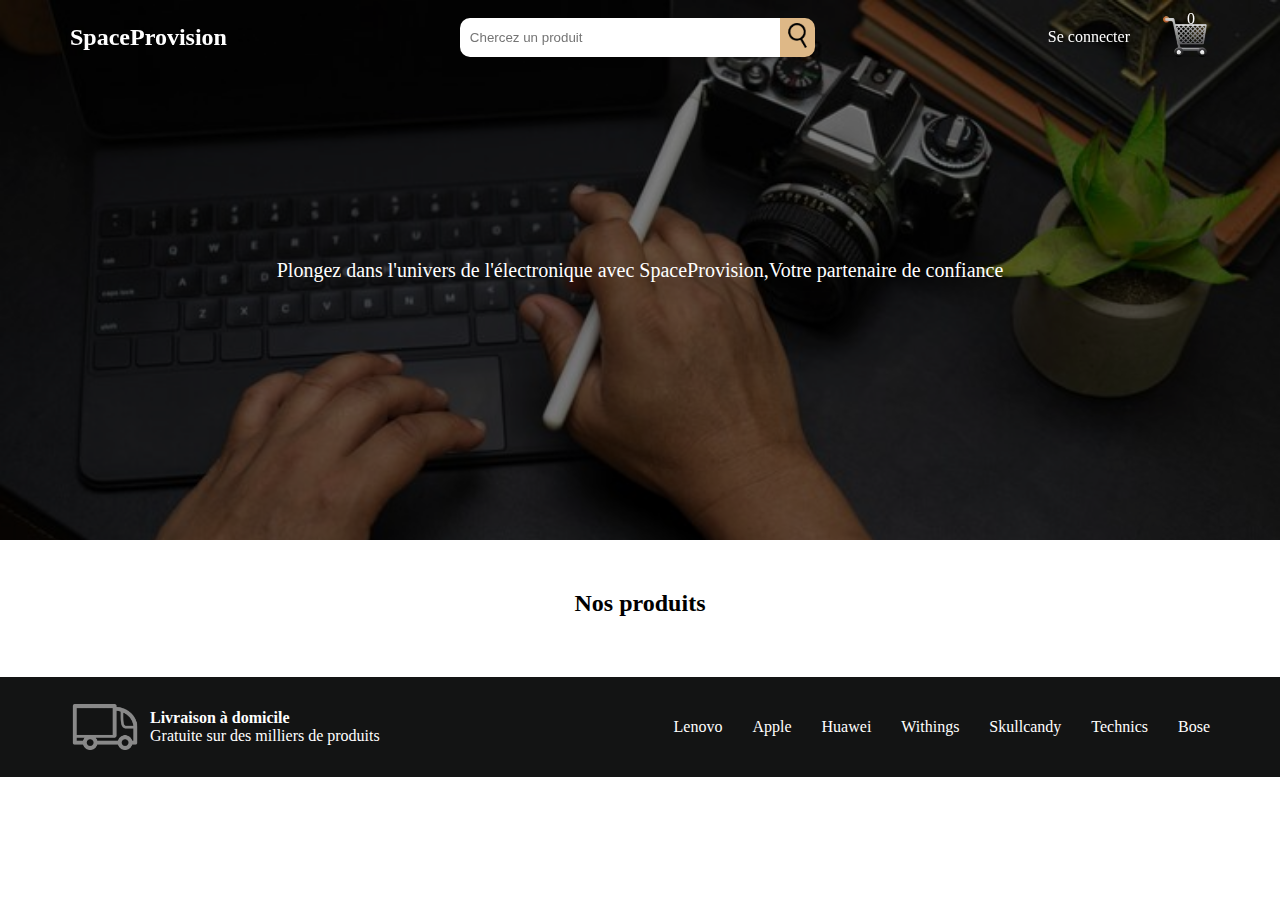
<file: index.html>
<!DOCTYPE html>
<html lang="en">
<head>
    <meta charset="UTF-8">
    <meta name="viewport" content="width=device-width, initial-scale=1.0">
    <title>Space of the Provision</title>
    <link rel="stylesheet" href="sytle.css">
    <link rel="shortcut icon" href="images/sletter.jpg" type="image/pgn">
</head>
<body>
    <header class="header">
        <div class="container">
            <div class="header_content">
                <a href="/"><h2>SpaceProvision</h2></a>
                <form action="" id="champ">
                    <input type="text" name="recherche" id="rech-content" placeholder="Chercez un produit">
                    <div class="rech"><img src="images/loupe_109164 (2).png" alt="icone de recherche" id="icon_rech" ></div>
                </form>
                <div class="menu">
                    <ul class="menu_list">
                        <li><a href="/connexion.html">Se connecter</a></li> 
                        <a href="/panier.html"><li><span id="cart-count">0</span><img src="images/diagram-61_24456.webp" alt="" id="cart"></li></a>
                    </ul>
                </div>
            </div>
        </div>
    </header>
    <main>
        <section class="banner">
            <div class="container">
                <h1>Plongez dans l'univers de l'électronique avec <a href="#">SpaceProvision</a>,Votre partenaire de confiance</h1>
            </div>
        </section>
        <section class="catalogue">
            <h2>Nos produits</h2>
            <div class="container">
                <div class="products">
                    <div class="products_category"></div>
                    <div class="products_list"></div>
                </div>
            </div>
        </section>
    </main>
    <footer>
        <div class="container">
            <div class="footer_content">
                <div class="livraison">
                    <img src="images/livrai.webp" alt="" style="height: 70px;" id="liv">
                     <div class="text">
                        <h4>Livraison à domicile</h4>
                        <p>Gratuite sur des milliers de produits</p>
                    </div> 
                </div>
                <div class="marques">
                    <ul>
                       <li><a href="">Lenovo</a></li>
                       <li><a href="">Apple</a></li>
                       <li><a href="">Huawei</a></li>
                       <li><a href="">Withings</a></li>
                       <li><a href="">Skullcandy</a></li>
                       <li><a href="">Technics</a></li>
                       <li><a href="">Bose</a></li>
                    </ul>
                  <h3>Nos marques</h3>
                </div>
            </div>
        </div>
    </footer>
    <script src="./script.js"></script>
</body>
</html>
</file>
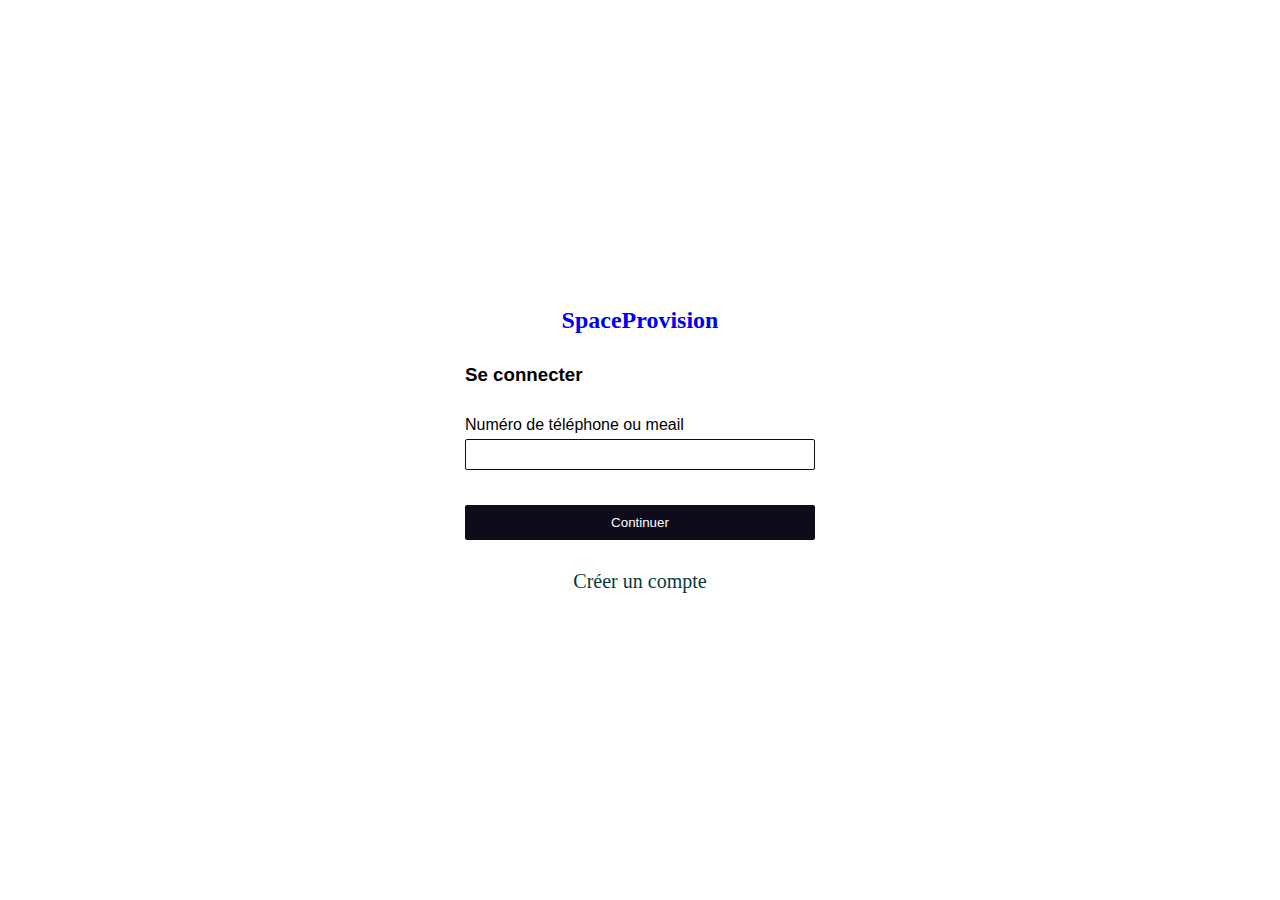
<file: connexion.html>
<!DOCTYPE html>
<html lang="en">
<head>
    <meta charset="UTF-8">
    <meta name="viewport" content="width=device-width, initial-scale=1.0">
    <title>connexion page</title>
    <link rel="stylesheet" href="fichier.css">
</head>
<body>
    <a href="/"><h2>SpaceProvision</h2></a>
    <div class="form">
        <h3>Se connecter</h3>
        <form action="" id="connect">
            <label for="email">Numéro de téléphone ou meail</label>
            <input type="text"  id="email">
            <button type="submit">Continuer</button>
        </form>
    </div>
    <span><a href="/inscription.html" style="color: rgb(3, 58, 58); font-size: 20px;">Créer un compte</a></span>
    <script src="insciption.js"></script>
</body>
</html>
</file>
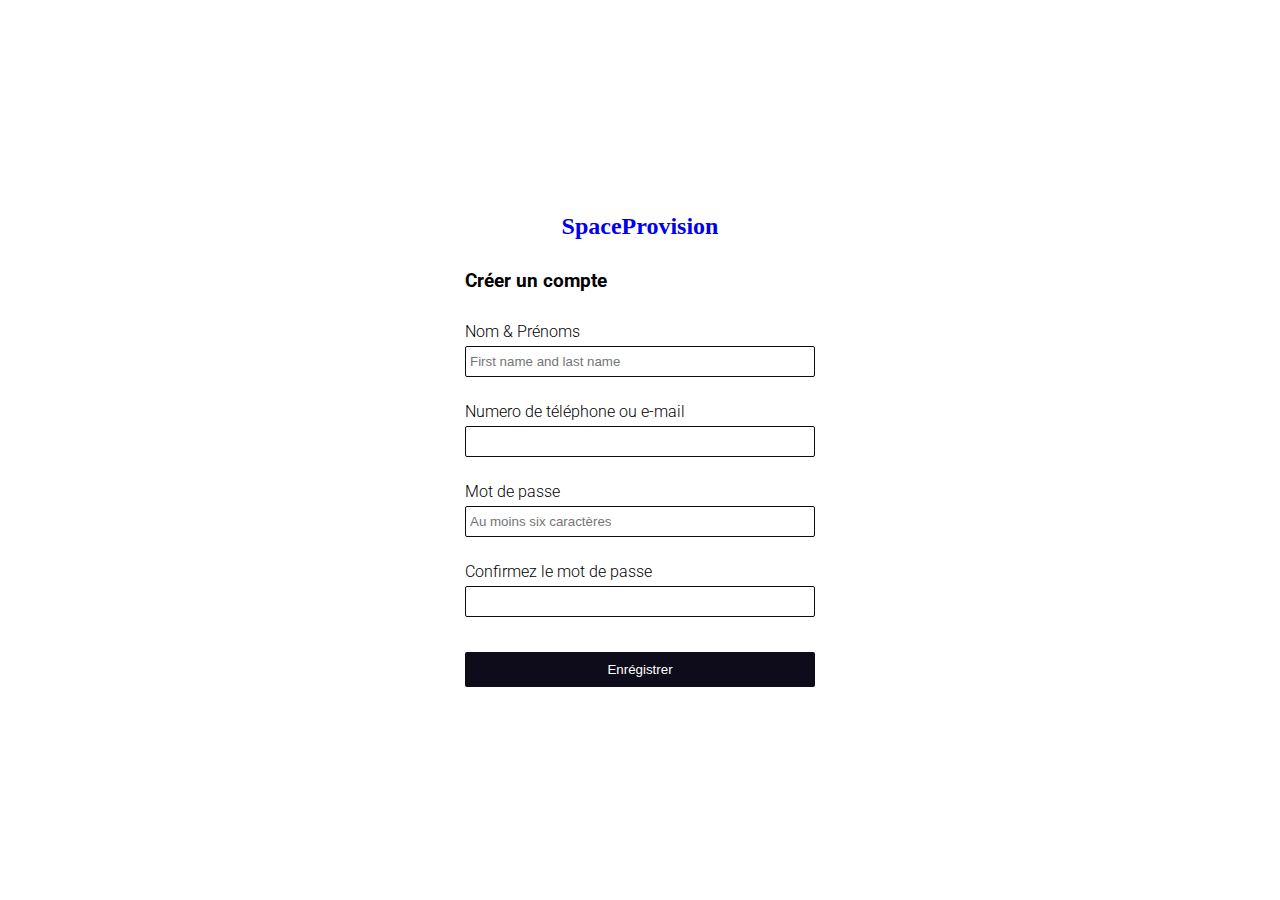
<file: inscription.html>
<!DOCTYPE html>
<html lang="en">
<head>
    <meta charset="UTF-8">
    <meta name="viewport" content="width=device-width, initial-scale=1.0">
    <title>Inscription SpaceProvision</title>
    <link rel="preconnect" href="https://fonts.googleapis.com">
    <link rel="preconnect" href="https://fonts.gstatic.com" crossorigin>
    <link href="https://fonts.googleapis.com/css2?family=Roboto:ital,wght@0,100;0,300;0,400;0,500;0,700;0,900;1,100;1,300;1,400;1,500;1,700;1,900&display=swap" rel="stylesheet">
    <link rel="stylesheet" href="fichier.css">
</head>
<body id="body">
    <a href="/"><h2>SpaceProvision</h2></a>
    <div class="form">
        <h3>Créer un compte</h3>
        <form action="" id="field">
            <label for="name">Nom & Prénoms</label>
            <input type="text" id="name" placeholder="First name and last name">
            <label for="mail">Numero de téléphone ou e-mail</label>
            <input type="text"  id="mail">
            <label for="init-password">Mot de passe</label>
            <input type="password" id="init-password" placeholder="Au moins six caractères">
            <label for="re-password">Confirmez le mot de passe</label>
            <input type="password" id="re-password">
            <div class="confirm"></div>
            <button type="submit">Enrégistrer</button>
        </form>
    </div>
    <div id="erreur_msg"></div>
    <div class="modal">
        <button id="button"><img src="images/close_24dp_E8EAED_FILL0_wght400_GRAD0_opsz24.svg" alt=""></button>
        <p>Félicitations <span id="user"></span> tu viens de créer ton compte avec succès chez SpaceProvision</p>
        <a href="/connexion.html">Connectez-vous</a>
    </div>
    <script src="./insciption.js"></script>
</body>
</html>
</file>
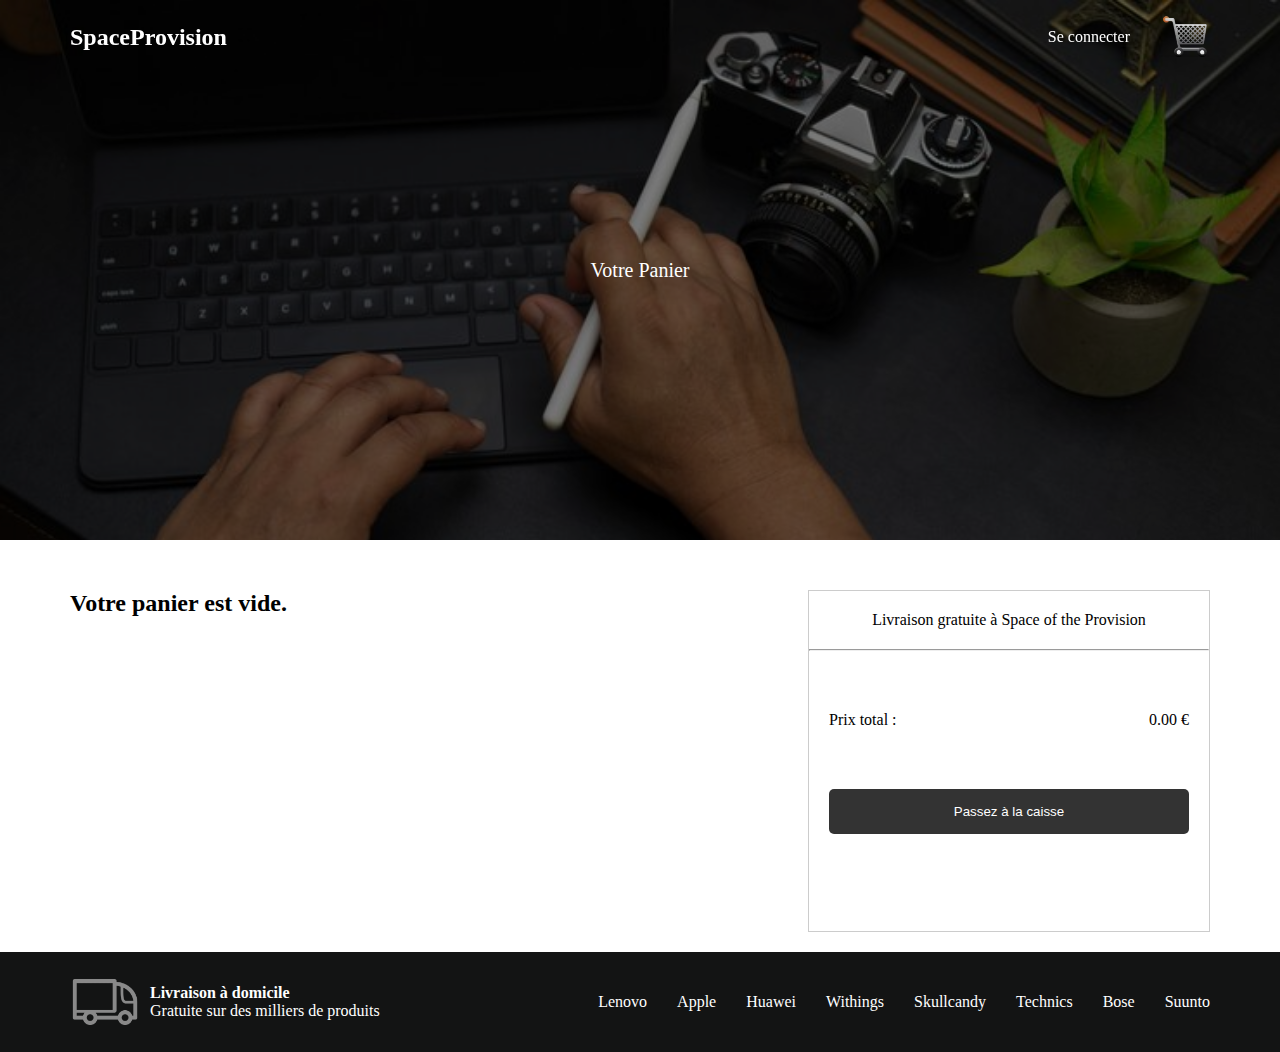
<file: panier.html>
<!DOCTYPE html>
<html lang="en">
<head>
    <meta charset="UTF-8">
    <meta name="viewport" content="width=device-width, initial-scale=1.0">
    <title>Panier</title>
    <link rel="stylesheet" href="sytle.css">
    <link rel="shortcut icon" href="images/sletter.jpg" type="image/pgn">
</head>
<body>
    <header class="header">
        <div class="container">
            <div class="header_content">
                <a href="index.html"><h2>SpaceProvision</h2></a>
               <!--  <form action="">
                    <input type="text" name="recherche" placeholder="Chercez un produit">
                    <div class="rech"><img src="images/loupe_109164 (2).png" alt="icone de recherche" id="icon_rech" ></div>
                </form> -->
                <div class="menu">
                    <ul class="menu_list">
                        <li><a href="/inscription.html">Se connecter</a></li> 
                        <a href="panier.html"><li><img src="images/diagram-61_24456.webp" alt="" id="cart"></li></a>
                    </ul>
                </div>
            </div>
        </div>
    </header>
    <main>
        <section class="banner">
            <div class="container">
                <h1>Votre Panier</h1>
            </div>
        </section>
        <section class="catalogue">
            <div class="container">
                <div class="panier-content">
                    <div class="products" id="cart-items">
                        <!-- Les articles du panier seront insérés ici -->
                    </div>
                    <div class="panier-paiement">
                        <p>Livraison gratuite à Space of the Provision</p><hr>
                        <div class="prix"></div>
                        <div class="produit-total">
                            <div>Prix total : </div>
                            <div id="montant"></div>
                        </div>
                        <button type="submit" id="bouton">Passez à la caisse</button>
                    </div>
                </div>
            </div>
        </section>
    </main>
    <footer>
        <div class="container">
            <div class="footer_content">
                <div class="livraison">
                    <img src="images/livrai.webp" alt="" style="height: 70px;" id="liv">
                     <div class="text">
                        <h4>Livraison à domicile</h4>
                        <p>Gratuite sur des milliers de produits</p>
                    </div> 
                </div>
                <div class="marques">
                    <ul>
                       <li><a href="">Lenovo</a></li>
                       <li><a href="">Apple</a></li>
                       <li><a href="">Huawei</a></li>
                       <li><a href="">Withings</a></li>
                       <li><a href="">Skullcandy</a></li>
                       <li><a href="">Technics</a></li>
                       <li><a href="">Bose</a></li>
                       <li><a href="">Suunto</a></li> 
                    </ul>
                </div>
            </div>
        </div>
    </footer>
    <script src="script.js"></script>
</body>
</html>
</file>
<file: sytle.css>
*{
    position: relative;
    margin: 0;
    padding: 0;
}
body{
    display: flex;
    flex-direction: column;
    justify-content: center;
    width: 100%;
    overflow-x: hidden; 
}
.header{
    width: 100%;
    color: #fff;
    position: fixed;
    top: 0;
    left: 0;
    z-index: 10;
}
.header.scrolled{
    background-color: #000;
}
.container{
    max-width: 1140px;
    margin: 0 auto;
}
.header_content{
    display: flex;
    justify-content: space-between;
    align-items: center;
    /* padding-right: 50px; */
    padding: 10px 0;
}
.menu_list{
    display: flex;
    align-items: center;
    justify-content: center;
    gap: 30px;
}
/* .menu_list li{
    display: flex;
    align-items: center;
    gap: 5px;
} */
li{
    list-style: none;
    text-decoration: none;
}
form{
    display: flex;
}
input{
    width: 300px;
    background-color: #fff;
    padding: 5px 10px;
    border: none;
    outline: none;
    border-radius: 10px;
    border-top-right-radius: 0px;
    border-bottom-right-radius: 0px;
}
.rech{
    padding: 5px;
    background-color: #DEB887;
    border-radius: 10px;
    border-top-left-radius: 0px;
    border-bottom-left-radius: 0px;
    cursor: pointer;
}
#icon_rech{
    height: 25px;
}
#cart{
    width: 50px;
}
span{
    position: absolute;
    right: 15px;
}
a{
    text-decoration: none;
    color: #fff;
}
.products_category a{
    text-decoration: none;
    color: #0E0C1B;
}
.banner{
    display: flex;
    align-items: center;
    justify-content: center;
    width: 100%;
    height: 60vh;
    background-image: url(images/dig.jpg);
    /* background-image: url(images/dig.jpg); */
    background-repeat: no-repeat;
    background-size: cover;
 }
 .banner:before{
    content: '';
    position: absolute;
    top: 0;
    left: 0;
    height: 100%;
    width: 100%;
    background-color: #00000085;
 }
h1{
    color: #fff;
    font-size: 20px;
    font-weight: 200;
}
h1 a:hover{
    color: #DEB887;
}
.catalogue{
    width: 100%;
    padding-top: 50px;
    text-align: center;
    padding-bottom: 20px;
}

.products_category{
    padding: 10px;
    display: flex;
    flex-wrap: wrap;
    gap: 60px;
    justify-content: center;
}
.category{
    border: 1px solid rgb(233, 229, 229);
    width: 300px;
    display: flex;
    flex-direction: column;
    align-items: center;
    gap: 20px;
    padding-bottom: 30px;
    box-shadow: 0 2px 4px rgb(219, 218, 218);
    font-family: Arial, Helvetica, sans-serif;
    border-radius: 5px;
    cursor: pointer;
}
.category .image{
    width: 100%;
    display:block;
    overflow:hidden;
    border-top-left-radius: 5px;
    border-top-right-radius: 5px;
}
.category p{
    position: relative;
    right: 20px;
}
.category .image #img{
    width: 100%; 
    height:100%;
    -webkit-transition: all 0.2s;
    -moz-transition: all 0.2s;
    -ms-transition: all 0.2s;
    -o-transition: all 0.2s;
    transition: all 0.2s;
    border-top-left-radius: 5px;
    border-top-right-radius: 5px;

}
.category .image #img:hover{
    transform:scale(1.1);
}
.products_list{
    padding: 10px;
    display: flex;
    flex-wrap: wrap;
    gap: 30px;
    justify-content: center;
}
.list{
    border: 1px solid rgb(233, 229, 229);
    width: 250px;
    display: flex;
    flex-direction: column;
    justify-content: space-between;
    gap: 20px;
    padding: 20px 30px;
    box-shadow: 0 2px 4px rgb(219, 218, 218);
    font-family: "Roboto", sans-serif;
    text-align: start;
}
.prix{
    display: flex;
    gap: 10px;
}
button{
    padding: 10px;
    border: none;
    background-color: #323232;
    color: #fff;
    transition: 0,4s;
    border-radius: 5px;
}
button:hover{
    cursor: pointer;
}
button:active{
    background-color: #0E0C1B;
}
.prix >p{
    color: red;
}
footer{
    background-color: #131414;
    padding: 15px 0;
}
.footer_content{
    display: flex;
    align-items: center;
    justify-content: space-between;
}
.livraison{
    display: flex;
    align-items: center;
    gap: 10px;
    color: #fff;
}
.marques{
    color: #fff;
}
.marques ul{
    display: flex;
    gap: 30px;
}
.marques  h3{
    display: none;
}
.product{
    border: 1px solid #CCCCCC;
    padding: 50px ;
    width: 600px;
    gap: 30px;
    display: flex;
    text-align: start;
    margin-bottom: 20px;
}
.panier-content{
    display: flex;
    justify-content: center;
    justify-content: space-between;

}
.panier-paiement{
    width: 400px;
    border: 1px solid #CCCCCC;
    display: flex;
    flex-direction: column;
    gap: 20px;
    padding-top: 20px;
    padding-bottom: 20px;
    height: 300px;
    
}
.produit-total{
    display: flex;
    justify-content: center;
    align-items: center;
    justify-content: space-between;
    padding: 20px;
}
#bouton{
    background-color: #333333;
    color: #fff;
    border: none;
    padding-top: 15px;
    padding-bottom: 15px;
    cursor: pointer;
    margin: 20px;
}
#cart-items{
    display: flex; 
    flex-direction: column;  
}
/* @media screen and (max-width: 1440px){
    header{
        width: 100%;
    }
    .container{
        max-width: 80%;
        margin: 0 auto;
    }
}
@media screen and (max-width: 768px){
    header{
        width: 100%;
    }
    .container{
        max-width: 80%;
        margin: 0 auto;
    }
    .header_content{
        display: flex;
        align-items: center;
    }
    input{
        width: 150px;
    }
    h1{
        font-size: 16px;
    }
    .marques ul{
        display: none;
    }
    .marques h3{
        display: block;
    }
} */
</file>
<file: fichier.css>
*{
    position: relative;
    margin: 0;
    padding: 0;
    z-index: 5;
}
body{
    height: 100vh;
    width: 100%;
    overflow-x: hidden;
    display: flex;
    flex-direction: column;
    align-items: center;
    justify-content: center;
    gap: 30px;
}
a:active , a:visited{
    color: inherit;
    text-decoration: none;
}
a{
    text-decoration: none;
}
a h2:hover{
    color: #310000;
}
.form , .form form{
    width: 350px;
    display: flex;
    flex-direction: column;
    justify-content: center;
    gap: 15px;
    font-family: "Roboto", sans-serif;
    font-weight: 300;
    font-style: normal;
}
.form form{
    gap: 0;
    border: none;
}
.form h3{
    margin-bottom: 15px;
}
form input{
    padding: 7px 4px;
    margin-bottom: 25px;
    margin-top: 5px;
    border-radius: 2px;
    border: 1px solid #0E0C1B;
    outline: none;
}
.form form button{
    border: none;
    padding: 10px 0;
    color: #fff;
    background-color: #0E0C1B;
    cursor: pointer;
    border-radius: 2px;
    margin-top: 10px;
}
.modal{
    width: 300px;
    height: 200px;
    background-color: #0E0C1B;
    color: #fff;
    display: flex;
    flex-direction: column;
    justify-content: center;
    align-items: center;
    gap: 20px;
    padding: 0 30px;
    font-family: "Roboto", sans-serif;
    font-weight: 300;
    font-style: normal;
    gap: 10px;
    position: absolute;
    top: 50%;
    left: 50%;
    transform: translate(-50%, -50%);
    display: none;
    box-shadow: 0 2px 10px rgb(5, 5, 5);;
}
.modal button{
    background-color: #0E0C1B;
    border: none;
    color: #fff;
    position: absolute;
    top: 5px;
    right: 5px;   
}
.modal a{
   font-weight: 600;
   font-size: 20px;
}
.Connexion{
    display: none;
}
#erreur_msg{
    display: none;
    color: red;
}
.confirm{
    display: none;
    color: red;
    /* color: #00000033; */
}
#user{
    font-weight: 300;
    color: aqua;
}
</file>
